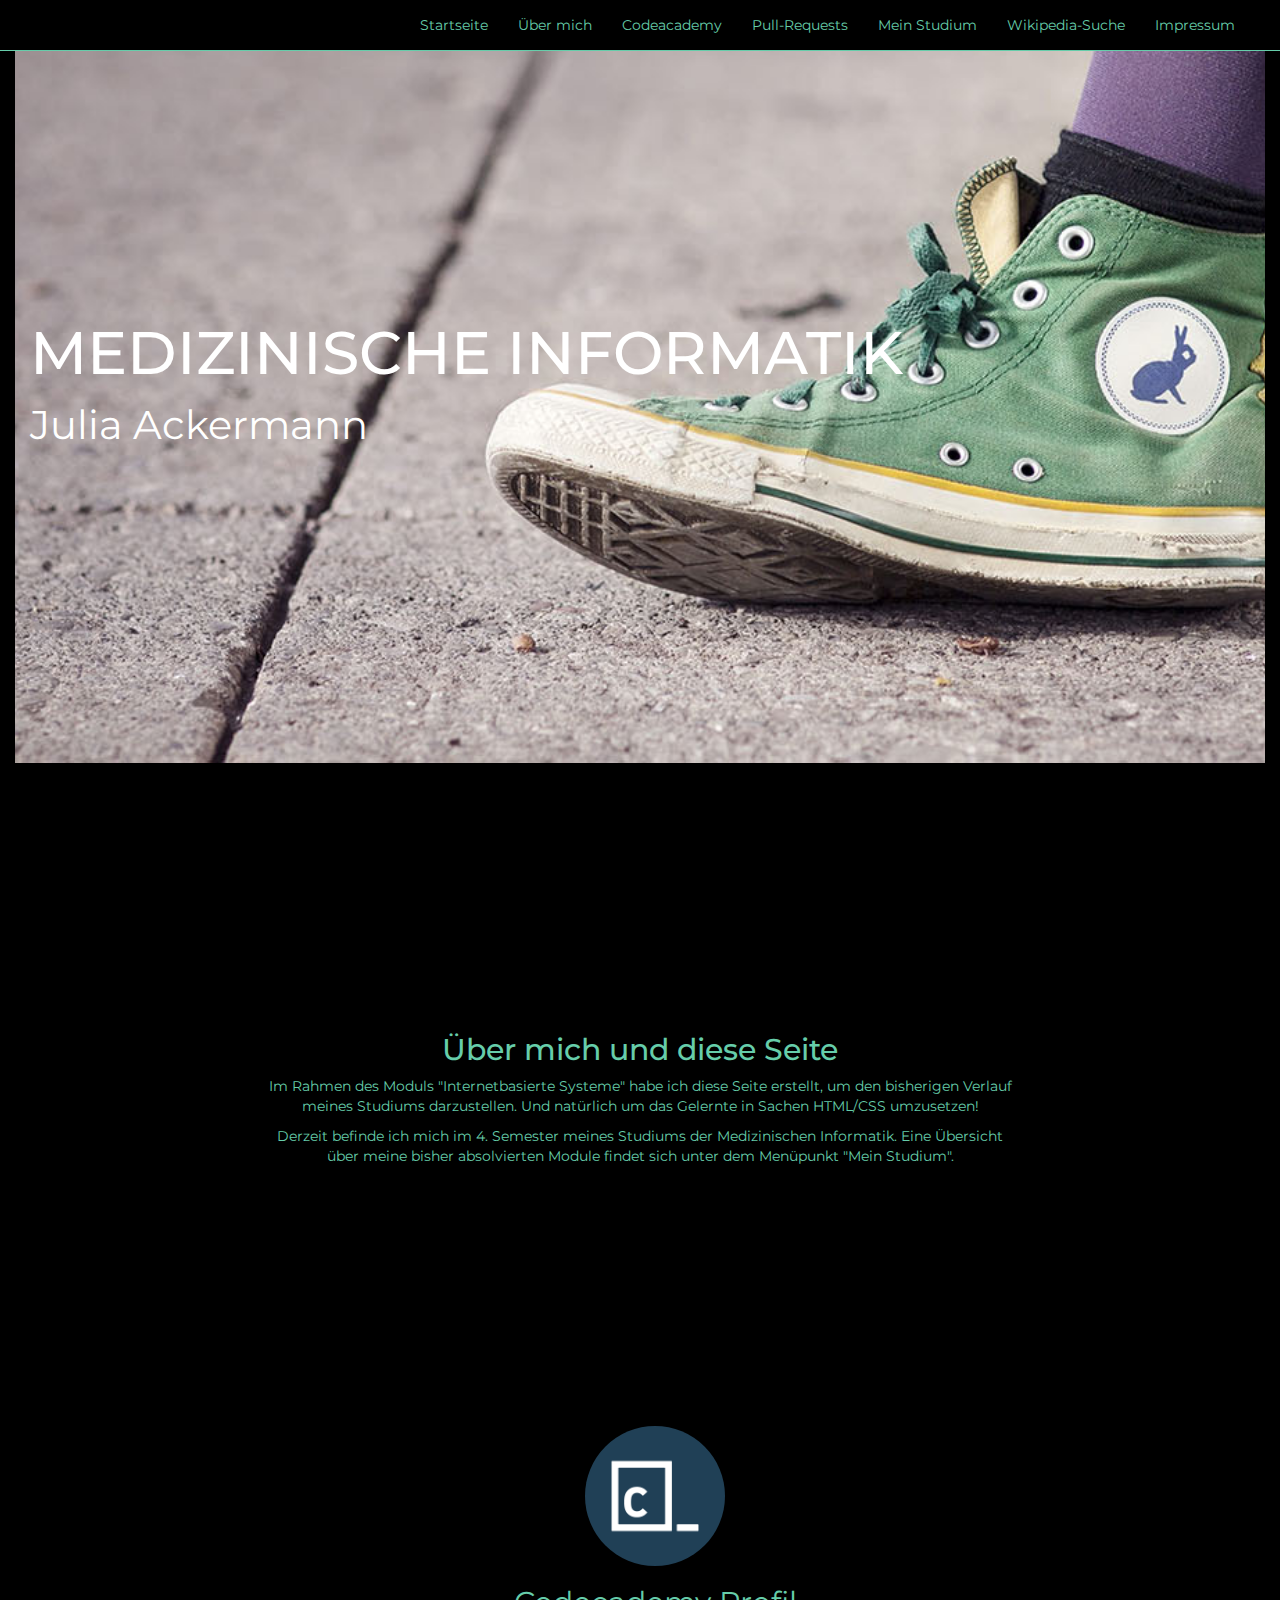
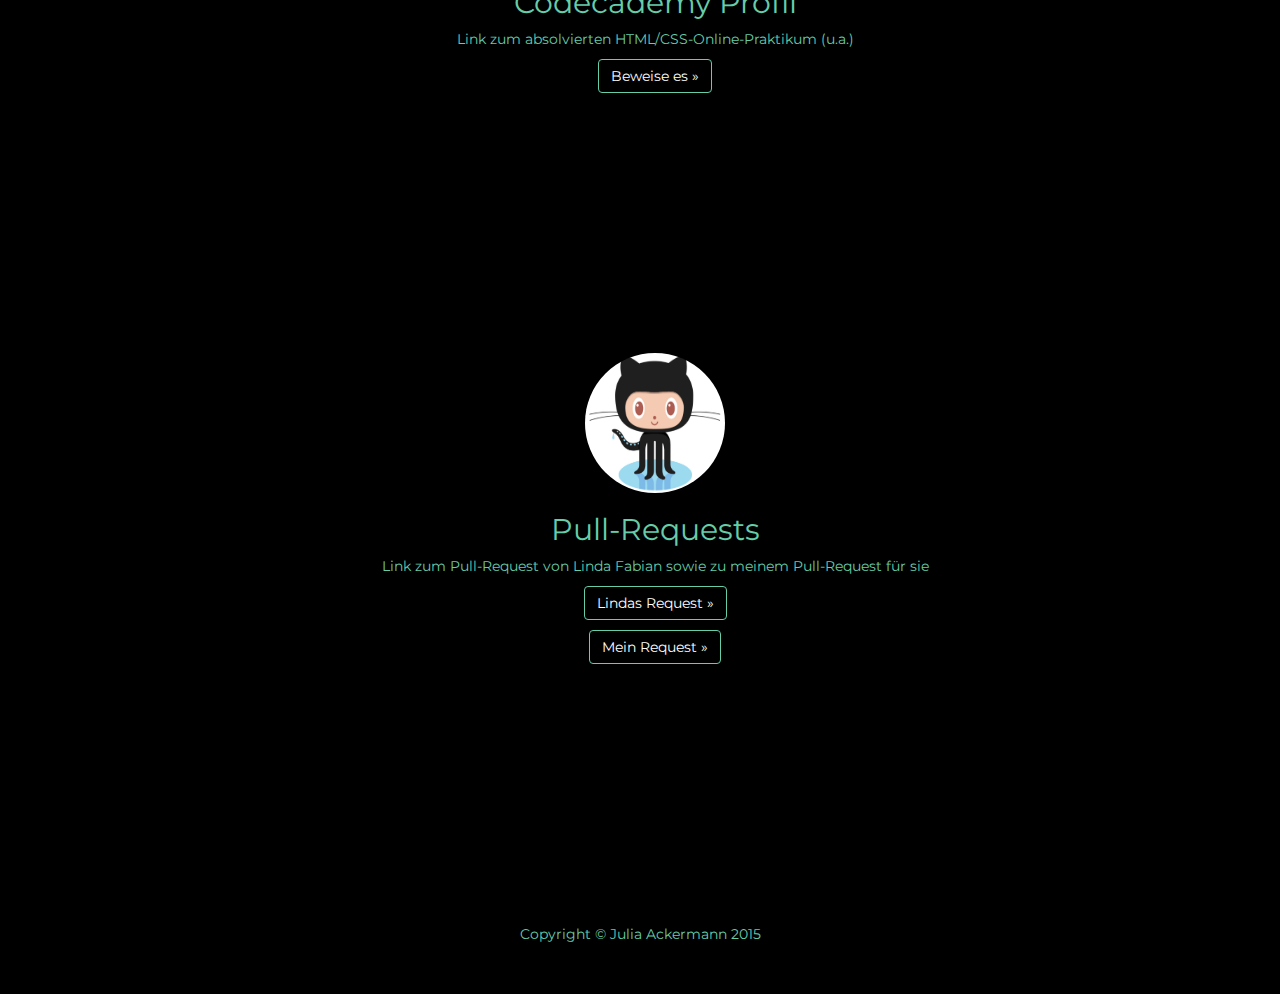
<file: index.html>
<!DOCTYPE html>
<html lang="de">
  <head>
    <meta charset="utf-8">
    <meta http-equiv="X-UA-Compatible" content="IE=edge">
    <meta name="viewport" content="width=device-width, initial-scale=1.0">
    <meta name="author" content="Julia Ackermann">

    <title>Julia Ackermann</title>

    <!-- Bootstrap -->
    <link href="css/bootstrap.min.css" rel="stylesheet">

    <!-- Unterstützung für Media Queries und HTML5-Elemente in IE8 über HTML5 shim und Respond.js -->
    <!-- ACHTUNG: Respond.js funktioniert nicht, wenn du die Seite über file:// aufrufst -->
    <!--[if lt IE 9]>
      <script src="https://oss.maxcdn.com/html5shiv/3.7.2/html5shiv.min.js"></script>
      <script src="https://oss.maxcdn.com/respond/1.4.2/respond.min.js"></script>
    <![endif]-->

    <link href='https://fonts.googleapis.com/css?family=Roboto' rel='stylesheet' type='text/css'>
    <link href='https://fonts.googleapis.com/css?family=Montserrat' rel='stylesheet' type='text/css'>
    <link href="carousel.css" rel="stylesheet" type='text/css'>
    <link href="css/design.css" rel="stylesheet" type='text/css'>

  </head>

  <body data-target=".navbar-fixed-top">

    <nav class="navbar navbar-style navbar-fixed-top" role="Navigation">
      <div class="container-fluid">
        <div class="collapse navbar-collapse navbar-right">
          <ul class="nav navbar-nav">
            <li class="active"><a href="index.html#top">Startseite</a></li>
            <li><a href="index.html#ich">Über mich</a></li>
            <li><a href="index.html#code">Codeacademy</a><li>
            <li><a href="index.html#pullrequest">Pull-Requests</a><li>
            <li><a href="mistudium.html">Mein Studium</a></li>
            <li><a href="wikisuche.html">Wikipedia-Suche</a></li>
            <li><a href="impressum.html">Impressum</a></li>
          </ul>
        </div>
      </div>
    </nav>

  <section id="top">
    <div class="container-fluid">
      <div class="jumbo">
        <div class="text-left">
          <h1 class="header">Medizinische Informatik</h1>
          <p class="para">Julia Ackermann</p>
        </div>
      </div>
    </div>
  </section>

  <section id="ich" class="container content text-center">
    <div class="row">
      <div class="col-md-8 col-md-offset-2">
        <h2>Über mich und diese Seite</h2>
        <p>Im Rahmen des Moduls "Internetbasierte Systeme" habe ich diese Seite erstellt, um den bisherigen Verlauf meines Studiums darzustellen. Und natürlich um das Gelernte in Sachen HTML/CSS umzusetzen!</p>
        <p>Derzeit befinde ich mich im 4. Semester meines Studiums der Medizinischen Informatik. Eine Übersicht über meine bisher absolvierten Module findet sich unter dem Menüpunkt "Mein Studium".</p>
      </div>
    </div>
  </section>

  <section id="code" class="container content text-center">
      <div class="container marketing">
        <div class="row">
          <div class="col-md-8 col-md-offset-2">
            <img class="img-circle" src="img/icon.png" alt="Codecademy Logo" width="140" height="140">
            <h2>Codecademy Profil</h2>
            <p>Link zum absolvierten HTML/CSS-Online-Praktikum (u.a.)</p>
            <p><a class="btn btn-default btn-style" href="http://www.codecademy.com/melete85#completed" target="_blank" role="button" name="Beweise es">Beweise es &raquo;</a></p>
          </div>
        </div>
      </div>
  </section>

  <section id="pullrequest" class="container content text-center">
      <div class="container marketing">
        <div class="row">
          <div class="col-md-8 col-md-offset-2">
            <img class="img-circle" src="img/Octocat.jpg" alt="GitHub Octocat" width="140" height="140">
            <h2>Pull-Requests</h2>
            <p>Link zum Pull-Request von Linda Fabian sowie zu meinem Pull-Request für sie</p>
            <p><a class="btn btn-default btn-style" href="https://github.com/melete85/IBS/pulls" target="_blank" role="button" name="Lindas Request">Lindas Request &raquo;</a></p>
            <p><a class="btn btn-default btn-style" href="https://github.com/lindafbn/IBS/pulls" target="_blank" role="button" name="Mein Request">Mein Request &raquo;</a></p>
          </div>
        </div>
      </div>
  </section>

  <footer>
    <div class="container content text-center">
      <p>Copyright &copy Julia Ackermann 2015</p>
    </div>
  </footer>

    <!-- jQuery (wird für Bootstrap JavaScript-Plugins benötigt) -->
    <script src="https://ajax.googleapis.com/ajax/libs/jquery/1.11.3/jquery.min.js"></script>
    <!-- Binde alle kompilierten Plugins zusammen ein (wie hier unten) oder such dir einzelne Dateien nach Bedarf aus -->
    <script src="js/bootstrap.min.js"></script>
  </body>
</html>
</file>
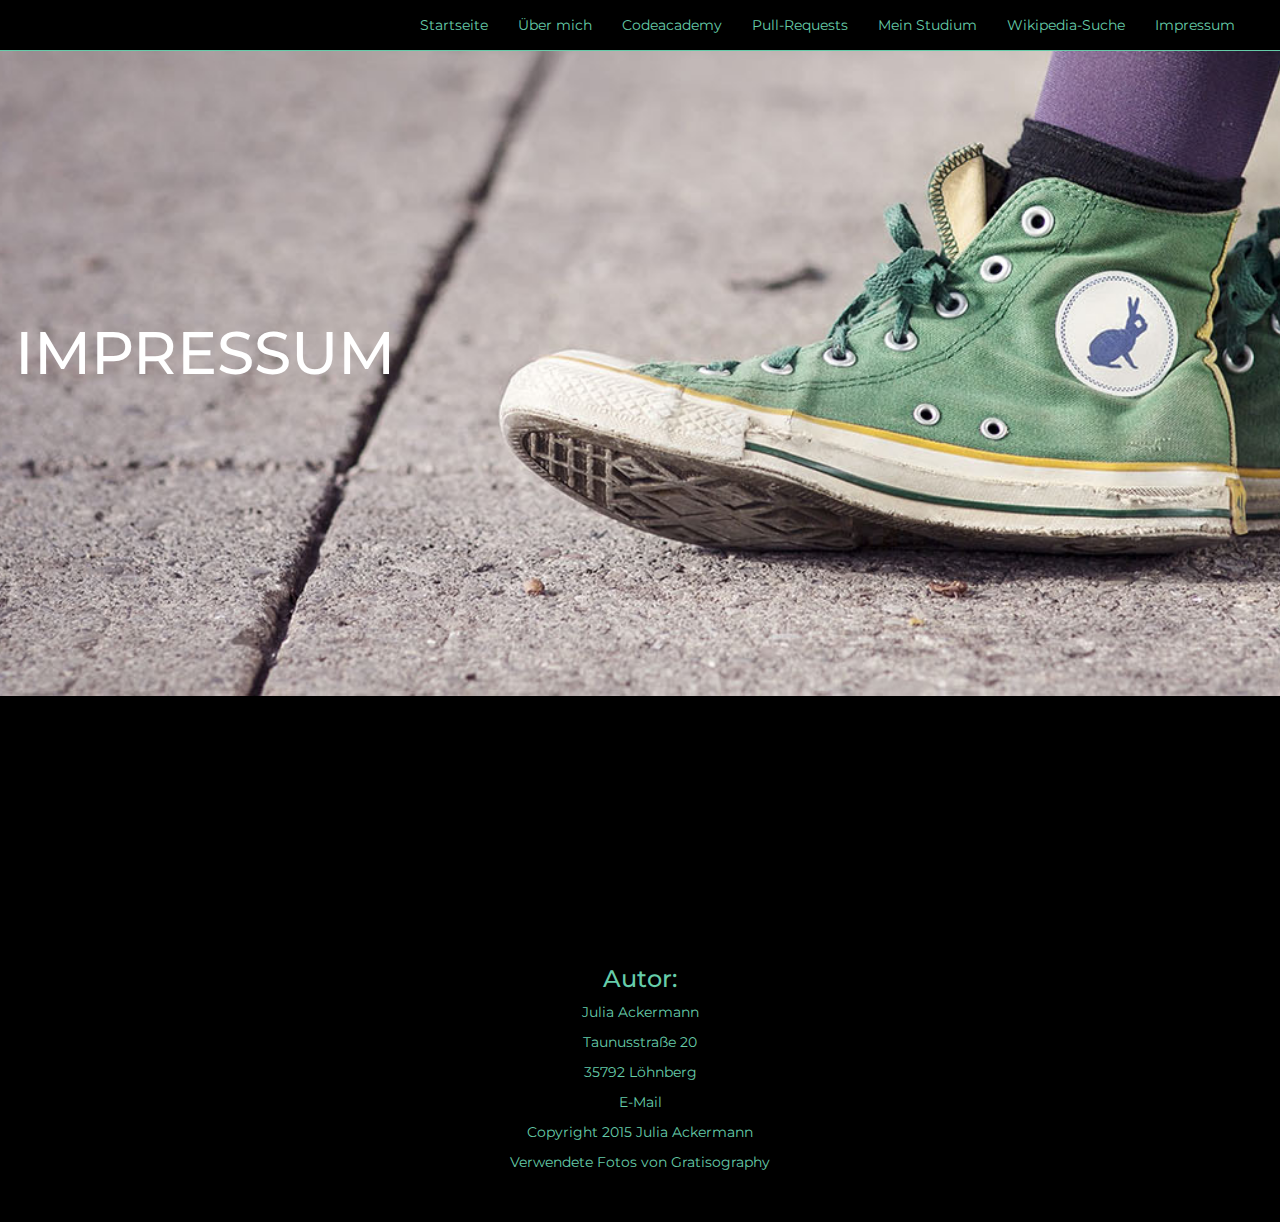
<file: impressum.html>
<!DOCTYPE html>
<html lang="de">
  <head>
    <meta charset="utf-8">
    <meta http-equiv="X-UA-Compatible" content="IE=edge">
    <meta name="viewport" content="width=device-width, initial-scale=1.0">
    <meta name="author" content="Julia Ackermann">

    <title>Julia Ackermann</title>

    <!-- Bootstrap -->
    <link href="css/bootstrap.min.css" rel="stylesheet">

    <!-- Unterstützung für Media Queries und HTML5-Elemente in IE8 über HTML5 shim und Respond.js -->
    <!-- ACHTUNG: Respond.js funktioniert nicht, wenn du die Seite über file:// aufrufst -->
    <!--[if lt IE 9]>
      <script src="https://oss.maxcdn.com/html5shiv/3.7.2/html5shiv.min.js"></script>
      <script src="https://oss.maxcdn.com/respond/1.4.2/respond.min.js"></script>
    <![endif]-->

    <link href='https://fonts.googleapis.com/css?family=Roboto' rel='stylesheet' type='text/css'>
    <link href='https://fonts.googleapis.com/css?family=Montserrat' rel='stylesheet' type='text/css'>
    <link href="carousel.css" rel="stylesheet" type='text/css'>
    <link href="css/design.css" rel="stylesheet" type='text/css'>

  </head>

  <body data-target=".navbar-fixed-top">

    <nav class="navbar navbar-style navbar-fixed-top" role="Navigation">
      <div class="container-fluid">
        <div class="collapse navbar-collapse navbar-right">
          <ul class="nav navbar-nav">
            <li class="active"><a href="index.html#top">Startseite</a></li>
            <li><a href="index.html#ich">Über mich</a></li>
            <li><a href="index.html#code">Codeacademy</a><li>
            <li><a href="index.html#pullrequest">Pull-Requests</a><li>
            <li><a href="mistudium.html">Mein Studium</a></li>
            <li><a href="wikisuche.html">Wikipedia-Suche</a></li>
            <li><a href="impressum.html">Impressum</a></li>
          </ul>
        </div>
      </div>
    </nav>

      <section id="top">
        <div class="jumbo">
          <div class="text-left">
            <h1 class="header">Impressum</h1>
          </div>
        </div>
      </section>

      <div class="container content text-center">
        <div class="container-fluid">
          <div class="row">
            <div class="col-md-8 col-md-offset-2">
              <h3>Autor:</h3>
              <p>Julia Ackermann</p>
              <p>Taunusstraße 20</p>
              <p>35792 Löhnberg</p>
              <p><a href="email_handler.php">E-Mail</a></p>
              <p>Copyright 2015 Julia Ackermann</p>
              <p>Verwendete Fotos von <a href="http://gratisography.com/">Gratisography</a></p>
            </div>
          </div>
        </div>
      </div>

    <!-- jQuery (wird für Bootstrap JavaScript-Plugins benötigt) -->
    <script src="https://ajax.googleapis.com/ajax/libs/jquery/1.11.3/jquery.min.js"></script>
    <!-- Binde alle kompilierten Plugins zusammen ein (wie hier unten) oder such dir einzelne Dateien nach Bedarf aus -->
    <script src="js/bootstrap.min.js"></script>
  </body>
</html>
</file>
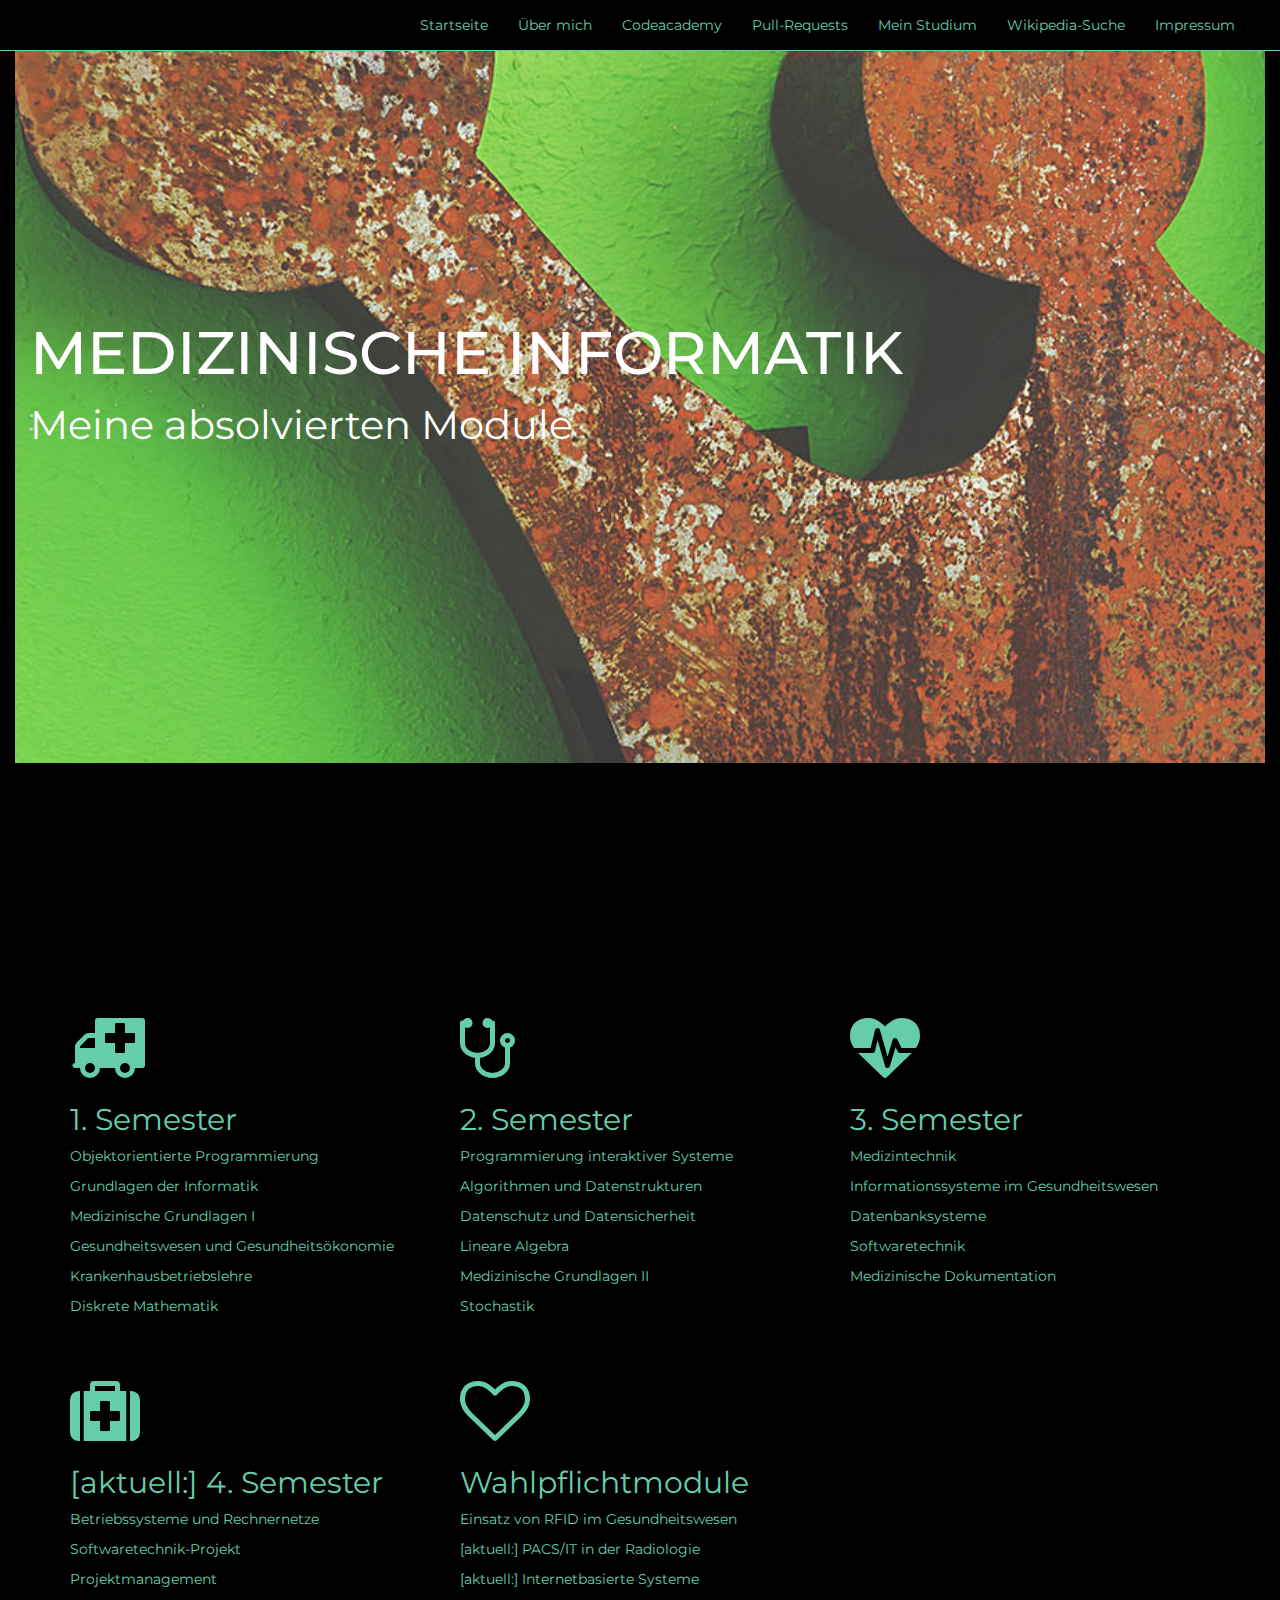
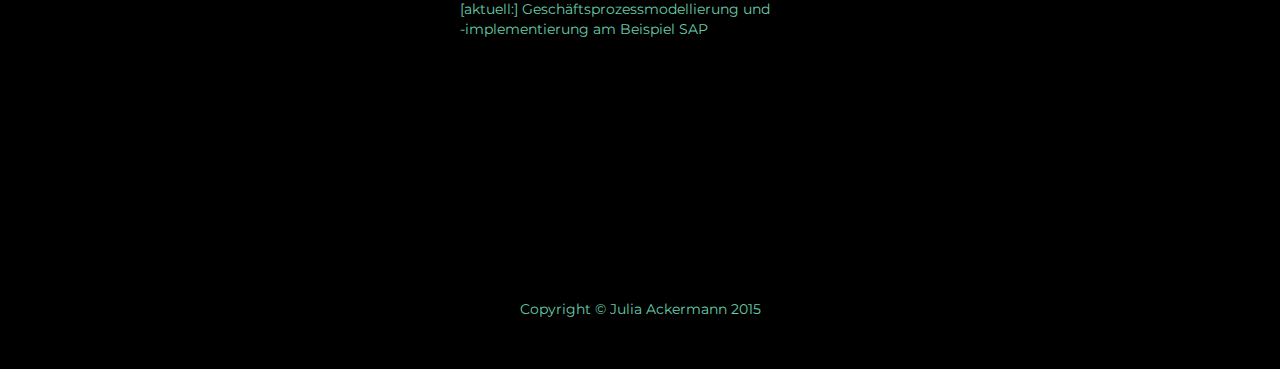
<file: mistudium.html>
<!DOCTYPE html>
<html lang="de">
  <head>
    <meta charset="utf-8">
    <meta http-equiv="X-UA-Compatible" content="IE=edge">
    <meta name="viewport" content="width=device-width, initial-scale=1.0">
    <meta name="author" content="Julia Ackermann">

    <title>Julia Ackermann</title>

    <!-- Bootstrap -->
    <link href="css/bootstrap.min.css" rel="stylesheet">

    <!-- Unterstützung für Media Queries und HTML5-Elemente in IE8 über HTML5 shim und Respond.js -->
    <!-- ACHTUNG: Respond.js funktioniert nicht, wenn du die Seite über file:// aufrufst -->
    <!--[if lt IE 9]>
      <script src="https://oss.maxcdn.com/html5shiv/3.7.2/html5shiv.min.js"></script>
      <script src="https://oss.maxcdn.com/respond/1.4.2/respond.min.js"></script>
    <![endif]-->

    <link href='https://fonts.googleapis.com/css?family=Roboto' rel='stylesheet' type='text/css'>
    <link href='https://fonts.googleapis.com/css?family=Montserrat' rel='stylesheet' type='text/css'>
    <link rel="stylesheet" href="https://maxcdn.bootstrapcdn.com/font-awesome/4.5.0/css/font-awesome.min.css">
    <link href="carousel.css" rel="stylesheet" type='text/css'>
    <link href="css/design.css" rel="stylesheet" type='text/css'>

  </head>

  <body data-target=".navbar-fixed-top">

    <nav class="navbar navbar-style navbar-fixed-top" role="Navigation">
      <div class="container-fluid">
        <div class="collapse navbar-collapse navbar-right">
          <ul class="nav navbar-nav">
            <li><a href="index.html#top">Startseite</a></li>
            <li><a href="index.html#ich">Über mich</a></li>
            <li><a href="index.html#code">Codeacademy</a><li>
            <li><a href="index.html#pullrequest">Pull-Requests</a><li>
            <li><a href="mistudium.html">Mein Studium</a></li>
            <li><a href="wikisuche.html">Wikipedia-Suche</a></li>
            <li><a href="impressum.html">Impressum</a></li>
          </ul>
        </div>
      </div>
    </nav>

    <div class="container-fluid">
      <div class="jumboMI">
        <div class="text-left">
          <h1 class="header">Medizinische Informatik</h1>
          <p class="para">Meine absolvierten Module</p>
        </div>
      </div>
    </div>

    <div class="container marketing content">
      <div class="row">
        <div class="col-md-4">
          <span class="fa fa-ambulance fa-5x"></span>
          <h2>1. Semester</h2>
          <p>Objektorientierte Programmierung</p>
          <p>Grundlagen der Informatik</p>
          <p>Medizinische Grundlagen I</p>
          <p>Gesundheitswesen und Gesundheits&oumlkonomie</p>
          <p>Krankenhausbetriebslehre</p>
          <p>Diskrete Mathematik</p>
        </div>

        <div class="col-md-4">
          <span class="fa fa-stethoscope fa-5x"></span>
          <h2>2. Semester</h2>
          <p>Programmierung interaktiver Systeme</p>
          <p>Algorithmen und Datenstrukturen</p>
          <p>Datenschutz und Datensicherheit</p>
          <p>Lineare Algebra</p>
          <p>Medizinische Grundlagen II</p>
          <p>Stochastik</p>
        </div>

        <div class="col-md-4">
          <span class="fa fa-heartbeat fa-5x"></span>
          <h2>3. Semester</h2>
          <p>Medizintechnik</p>
          <p>Informationssysteme im Gesundheitswesen</p>
          <p>Datenbanksysteme</p>
          <p>Softwaretechnik</p>
          <p>Medizinische Dokumentation</p>
        </div>

      </div>
    </div>

    <div class="container marketing abstand2">
      <div class="row">
        <div class="col-md-4">
          <span class="fa fa-medkit fa-5x"></span>
          <h2>[aktuell:] 4. Semester</h2>
          <p>Betriebssysteme und Rechnernetze</p>
          <p>Softwaretechnik-Projekt</p>
          <p>Projektmanagement</p>
        </div>

        <div class="col-md-4">
          <span class="fa fa-heart-o fa-5x"></span>
          <h2>Wahlpflichtmodule</h2>
          <p>Einsatz von RFID im Gesundheitswesen</p>
          <p>[aktuell:] PACS/IT in der Radiologie</p>
          <p>[aktuell:] Internetbasierte Systeme</p>
          <p>[aktuell:] Geschäftsprozessmodellierung und <br>-implementierung am Beispiel SAP</p>
        </div>
      </div>
    </div>

    <footer>
      <div class="container content text-center">
        <p>Copyright &copy Julia Ackermann 2015</p>
      </div>
    </footer>
  </body>
</html>
</file>
<file: carousel.css>
/* GLOBAL STYLES
-------------------------------------------------- */
/* Padding below the footer and lighter body text */

body {
  padding-bottom: 40px;
  color: #5a5a5a;
}


/* CUSTOMIZE THE NAVBAR
-------------------------------------------------- */

/* Special class on .container surrounding .navbar, used for positioning it into place. */
.navbar-wrapper {
  position: absolute;
  top: 0;
  right: 0;
  left: 0;
  z-index: 20;
}

/* Flip around the padding for proper display in narrow viewports */
.navbar-wrapper > .container {
  padding-right: 0;
  padding-left: 0;
}
.navbar-wrapper .navbar {
  padding-right: 15px;
  padding-left: 15px;
}
.navbar-wrapper .navbar .container {
  width: auto;
}


/* CUSTOMIZE THE CAROUSEL
-------------------------------------------------- */

/* Carousel base class */
.carousel {
  height: 500px;
  margin-bottom: 60px;
}
/* Since positioning the image, we need to help out the caption */
.carousel-caption {
  z-index: 10;
}

/* Declare heights because of positioning of img element */
.carousel .item {
  height: 500px;
  background-color: #777;
}
.carousel-inner > .item > img {
  position: absolute;
  top: 0;
  left: 0;
  min-width: 100%;
  height: 500px;
}


/* MARKETING CONTENT
-------------------------------------------------- */

/* Center align the text within the three columns below the carousel */
.marketing .col-lg-4 {
  margin-bottom: 20px;
  text-align: center;
}
.marketing h2 {
  font-weight: normal;
}
.marketing .col-lg-4 p {
  margin-right: 10px;
  margin-left: 10px;
}


/* Featurettes
------------------------- */

.featurette-divider {
  margin: 80px 0; /* Space out the Bootstrap <hr> more */
}

/* Thin out the marketing headings */
.featurette-heading {
  font-weight: 300;
  line-height: 1;
  letter-spacing: -1px;
}


/* RESPONSIVE CSS
-------------------------------------------------- */

@media (min-width: 768px) {
  /* Navbar positioning foo */
  .navbar-wrapper {
    margin-top: 20px;
  }
  .navbar-wrapper .container {
    padding-right: 15px;
    padding-left: 15px;
  }
  .navbar-wrapper .navbar {
    padding-right: 0;
    padding-left: 0;
  }

  /* The navbar becomes detached from the top, so we round the corners */
  .navbar-wrapper .navbar {
    border-radius: 4px;
  }

  /* Bump up size of carousel content */
  .carousel-caption p {
    margin-bottom: 20px;
    font-size: 21px;
    line-height: 1.4;
  }

  .featurette-heading {
    font-size: 50px;
  }
}

@media (min-width: 992px) {
  .featurette-heading {
    margin-top: 120px;
  }
}
</file>
<file: css/design.css>
body {
  font-family: 'Montserrat', sans-serif;
  background-color: #000;
  width: 100%;
  height: 100%;
  color: #66CDAA;
}

.navbar-style {
  background-color: #000;
  color: #66CDAA;
  border-color: #66CDAA;
  padding-right: 15px;
}

a {
  text-decoration: none;
  color: #66CDAA;
}

.jumbo {
  display: table;
  width: 100%;
  height: auto;
  padding: 300px 0;
  color: #fff;
  background: url("../img/255H.jpg") no-repeat center;
  background-color: #000;
  -webkit-background-size: cover;
  -moz-background-size: cover;
  background-size: cover;
  -o-background-size: cover;
}

.jumboMI {
  display: table;
  width: 100%;
  height: auto;
  padding: 300px 0;
  color: #fff;
  background: url("../img/120H.jpg") no-repeat center;
  background-color: #000;
  -webkit-background-size: cover;
  -moz-background-size: cover;
  background-size: cover;
  -o-background-size: cover;
}

.text-left {
  font-family: 'Montserrat';
}

.header {
  font-size: 60px;
  padding-left: 15px;
  text-transform: uppercase;
}

.para {
  padding-left: 15px;
  font-size: 40px;
}

.content {
  padding-top: 250px;
}

.btn-style {
  color: white;
  background-color: black;
  border-color: #66CDAA;
}

.abstand {
  margin-bottom: 20px;
}

.abstand2 {
  margin-top: 50px;
}
</file>
